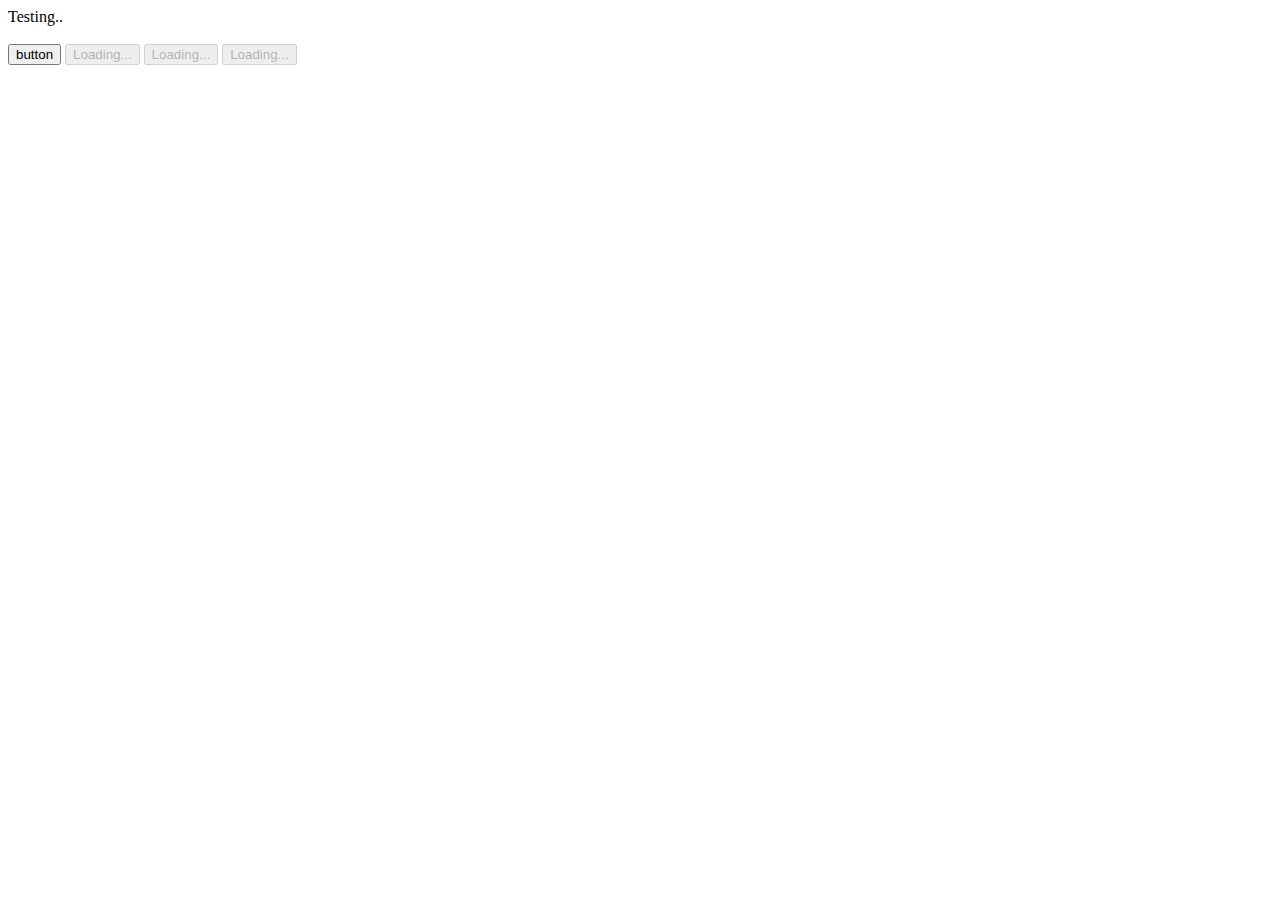
<file: Git/register.html>
<!DOCTYPE html>

<html lang="en">

  <head>
      <meta charset="UTF-8">
      <meta http-equiv="X-UA-Compatible" content="IE=edge">
      <meta name="viewport" content="width=device-width, initial-scale=1.0">
      <title>Document</title>
      <meta http-equiv="X-UA-Compatible" content="IE=edge">
      <meta name="viewport" content="width=device-width, initial-scale=1.0"> 
      <meta name="viewport" content="width=device-width, initial-scale=1.0">
      <title>Document</title>
  </head>

  <body>

    <label class="label">Testing..</label> <br><br>

      <button class="btn btn-primary" type="button">
        <span class="spinner-border spinner-border-sm" role="status" aria-hidden="true">button</span>
        <span class="visually-hidden"></span>
      </button>

        <button class="btn btn-primary" type="button" disabled>
          <span class="spinner-border spinner-border-sm" role="status" aria-hidden="true"></span>
            Loading...
        </button>

        <button class="btn btn-primary" type="button" disabled>

      <span class="spinner-grow spinner-grow-sm" role="status" aria-hidden="true"></span>
      <span class="visually-hidden"> Loading...</span>
      </button>

      <button class="btn btn-primary" type="button" disabled>
      <span class="spinner-grow spinner-grow-sm" role="status" aria-hidden="true"></span>
        Loading...
      </button>
  </body>

  <script src="https://ajax.googleapis.com/ajax/libs/jquery/3.5.1/jquery.min.js"></script>

  <script> 
    $("button").click(function(){
      $(".label").toggle(600); 
    });  
  </script>

</html>
</file>
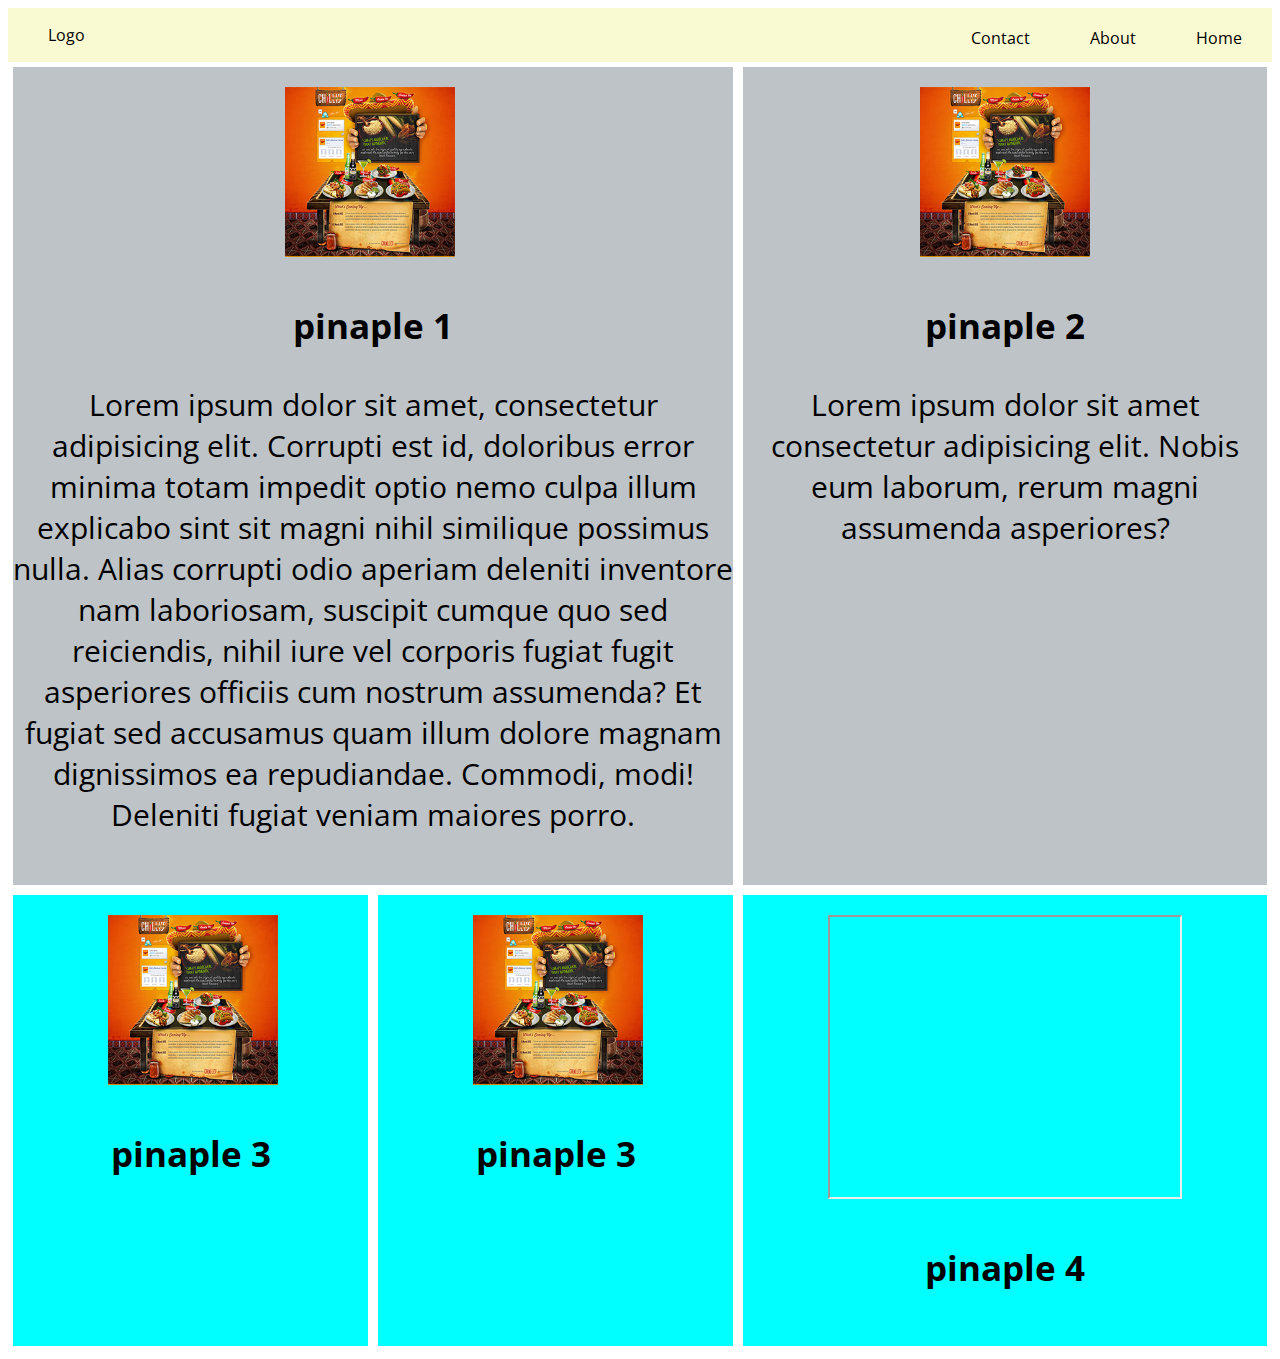
<file: Hari-4/Untitled-1.html>
<!DOCTYPE html>
<html lang="en">

<head>
    <meta charset="UTF-8">
    <meta http-equiv="X-UA-Compatible" content="IE=edge">
    <meta name="viewport" content="width=device-width, initial-scale=1.0">
    <title>HTML</title>
    <link rel="stylesheet" href="style.css">
    <link rel="preconnect" href="https://fonts.gstatic.com">
    <link href="https://fonts.googleapis.com/css2?family=Open+Sans:ital,wght@1,800&display=swap" rel="stylesheet">
</head>

<body>

    <header>
    <div class="container">
       <ul>
        Logo
           <li>Home</li>
           <li>About</li>
           <li>Contact</li>
       </ul>
    </div>
    </header>   

    <section>
        <div class="grid-container">
            <div class="item1" style="background-color: #bdc3c7">
                <img src="images/gambar2.png" alt="Pineapple " style="width:170px;height:170px;margin-left:15px;">
                <span>
                    <h3>pinaple 1</h3>
                    <p>Lorem ipsum dolor sit amet, consectetur adipisicing elit. Corrupti est id, doloribus error minima totam impedit optio nemo culpa illum explicabo sint sit magni nihil similique possimus nulla. Alias corrupti odio aperiam deleniti inventore nam laboriosam, suscipit cumque quo sed reiciendis, nihil iure vel corporis fugiat fugit asperiores officiis cum nostrum assumenda? Et fugiat sed accusamus quam illum dolore magnam dignissimos ea repudiandae. Commodi, modi! Deleniti fugiat veniam maiores porro.</p>
                </span>
            </div>
            
            <div class="item2" style="background-color: #bdc3c7; ">
                <img class= "img2" src="images/gambar2.png" alt="Pineapple2" style="width:170px;height:170px;margin-left:15px;">
                <h3>pinaple 2</h3>
                <p>Lorem ipsum dolor sit amet consectetur adipisicing elit. Nobis eum laborum, rerum magni assumenda asperiores?</p>
            </div>
            
            <div class="item3" style="background-color: aqua">
                <img src="images/gambar2.png" alt="Pineapple3" style="width:170px;height:170px;margin-left:15px;">
                <h3>pinaple 3</h3>
            </div>
            
            <div class="item4" style="background-color: aqua">
                <img src="images/gambar2.png" alt="Pineapple3" style="width:170px;height:170px;margin-left:15px;">
                <h3>pinaple 3</h3>
            </div>

            <div class="item5" style="background-color: aqua ">
                <iframe width="350" height="280"
                    src="https://www.youtube.com/embed/tgbNymZ7vqY?autoplay=1&mute=1&controls=0">
                </iframe>
                <h3>pinaple 4</h3>
            </div>

        </div>
    </section>

    <footer></footer>

</body>

</html>
</file>
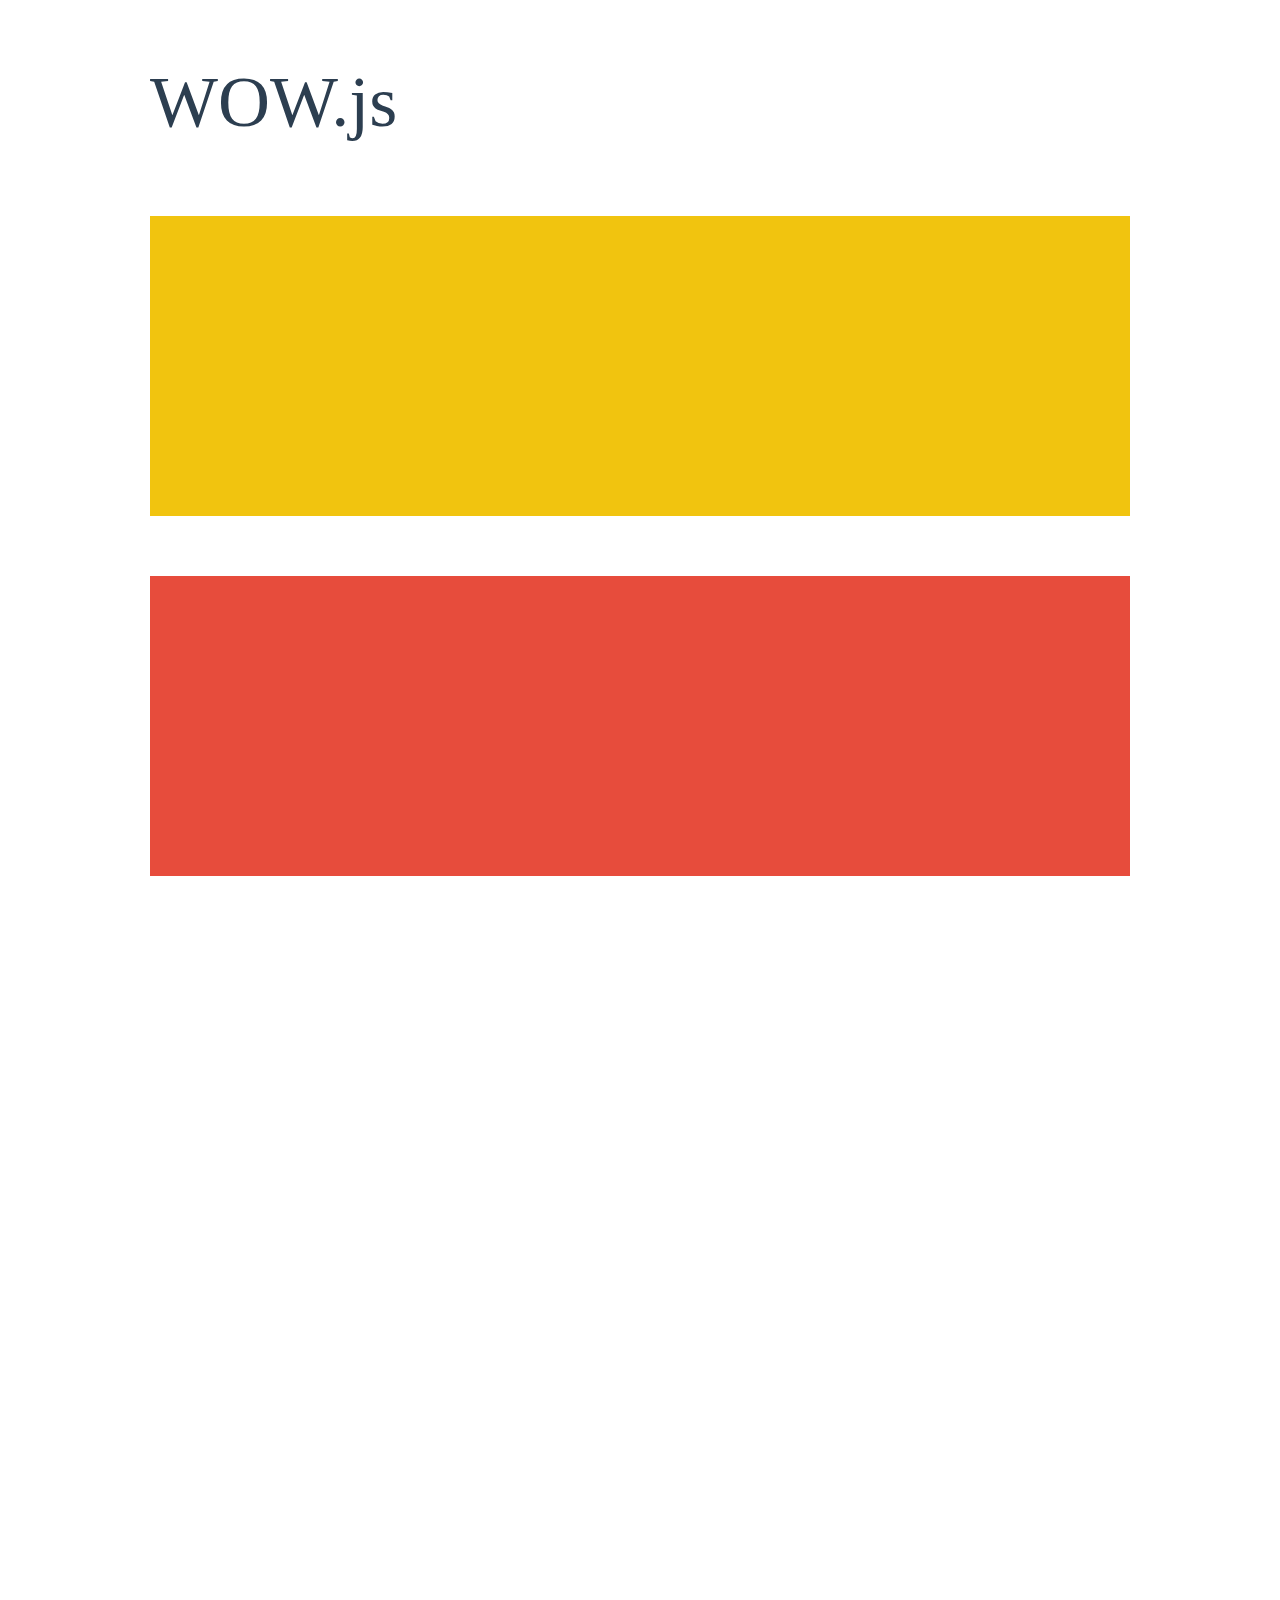
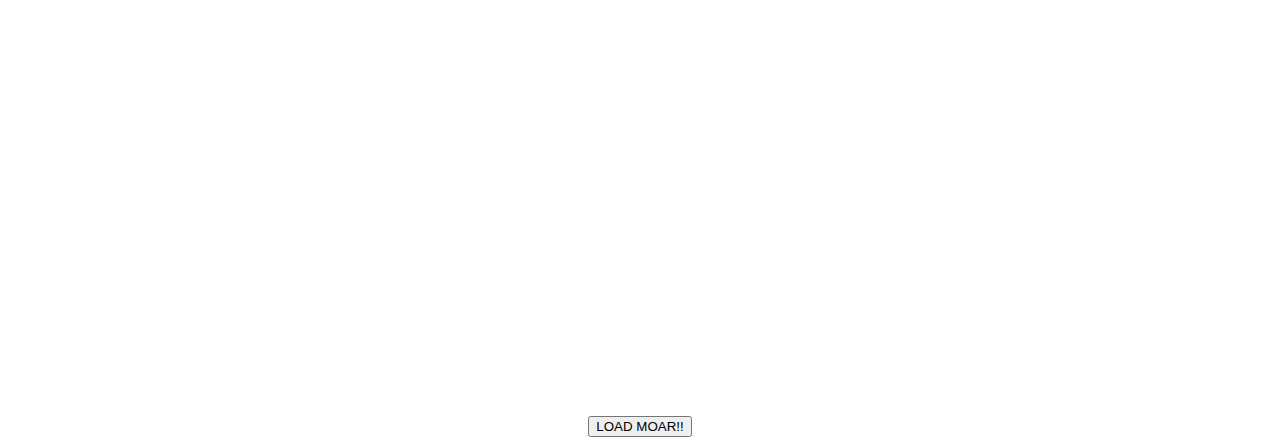
<file: Bryna/Bootstrap/WOW/demo.html>
<!doctype html>

<html lang="en">
<head>
  <meta charset="utf-8">
  <title>WOW</title>
  <link rel="stylesheet" href="css/libs/animate.css">
  <link rel="stylesheet" href="css/site.css">
  <style>
    .wow:first-child {
      visibility: hidden;
    }
  </style>
  <!--[if IE]>
    <script src="http://html5shiv.googlecode.com/svn/trunk/html5.js"></script>
  <![endif]-->
</head>

<body>
  <div id="container">
    <header>
      <h1>WOW.js</h1>
    </header>
    <div id="main">
      <section class="wow fadeInDown" style="background-color: #f1c40f;"></section>
      <section class="wow pulse" style="background-color: #e74c3c;" data-wow-iteration="infinite" data-wow-duration="1500ms"></section>
      <section class="section--purple wow slideInRight" data-wow-delay="2s"></section>
      <section class="section--blue wow bounceInLeft" data-wow-offset="300"></section>
      <section class="section--green wow slideInLeft" data-wow-duration="4s"></section>
      <button id="moar">LOAD MOAR!!</button>
    </div>
  </div>
  <script src="dist/wow.js"></script>
  <script>
    wow = new WOW(
      {
        animateClass: 'animated',
        offset:       100,
        callback:     function(box) {
          console.log("WOW: animating <" + box.tagName.toLowerCase() + ">")
        }
      }
    );
    wow.init();
    document.getElementById('moar').onclick = function() {
      var section = document.createElement('section');
      section.className = 'section--purple wow fadeInDown';
      this.parentNode.insertBefore(section, this);
    };
  </script>
</body>
</html>
</file>
<file: Hari-4/style.css>
header{
    background: sandybrown;
    width: 100%;
}

nav{
    background: #111921;
}

nav a{
    color: #fff;
}

nav a.selected, nav a:hover{
    color: #43acd4;
}

body{
    font-family: 'Open Sans', sans-serif;
}

li{
    display: inline;
    float: right;
    padding: 3px 30px ;
    
}

li:hover{
    color: rgb(18, 214, 18);
    transition-duration: 0.3s;
    cursor: pointer;
    
}

img{
    margin-right: 3%;
    background: orange;
    /* float: left; */
}   

.box-txt{
    width: 66%;
    margin-left: auto;
}

.container{
    background: lightgoldenrodyellow;
    width: 100%;
    display: inline-block;
}

/* COL (Grid) */

.col12 {
	width: 100%;
}

.col11 {
	width: 81.7%;
}

.col10 {
	width: 83.3%;
}

.col9 {
	width: 75%;
}

.col8 {
	width: 66.7%;
}

.col7 {
	width: 58.3%;
}

.col6 {
	width: 50%;
}

.col5 {
	width: 41.7%;
}

.col4 {
	width: 33.3%;
}

.col3 {
	width: 25%;
}

.col2{
	width: 16.7%
}

.col1 {
	width: 8.3%;
}

.col1, .col2, .col3, .col4, .col5, .col6, .col7, .col8, .col9, .col10, .col11, .col12{
	float: left;
}

/* Grid */

.grid-container {
    display: grid;
    grid-template-columns: auto auto auto auto auto auto;
    grid-gap: 10px;
    /* background-color: #2196F3; */
    padding: 5px;
  }
  
  .grid-container > div {
    background-color: rgba(255, 255, 255, 0.8);
    text-align: center;
    padding: 20px 0;
    font-size: 30px;
  }
  
  .item1 {
    grid-column: 1 / 5;
  }
  
  .item2 {
    grid-column: 5 / 7;
  }
  
  .item3 {
    grid-column: 1 / 3;
  }
  
  .item4 {
    grid-column: 3 / 5;
  }
  
  .item5 {
    grid-column: 5 / 7;
  }
</file>
<file: Bryna/Bootstrap/WOW/css/site.css>
h1 {
  font-size:     72px;
  line-height:   1.5;
  color: #2c3e50;
  font-weight:   100;
}

#container {
  width:  980px;
  margin: 0 auto;
}

section {
  height: 300px;
  margin: 60px 0;
}

.section--purple {
  background-color: #9b59b6;
}

.section--blue {
  background-color: #3498db;
}

.section--green {
  background-color: #2ecc71;
}

#main {
  text-align: center;
}

#more {
  margin: 20px auto 48px;
}
</file>
